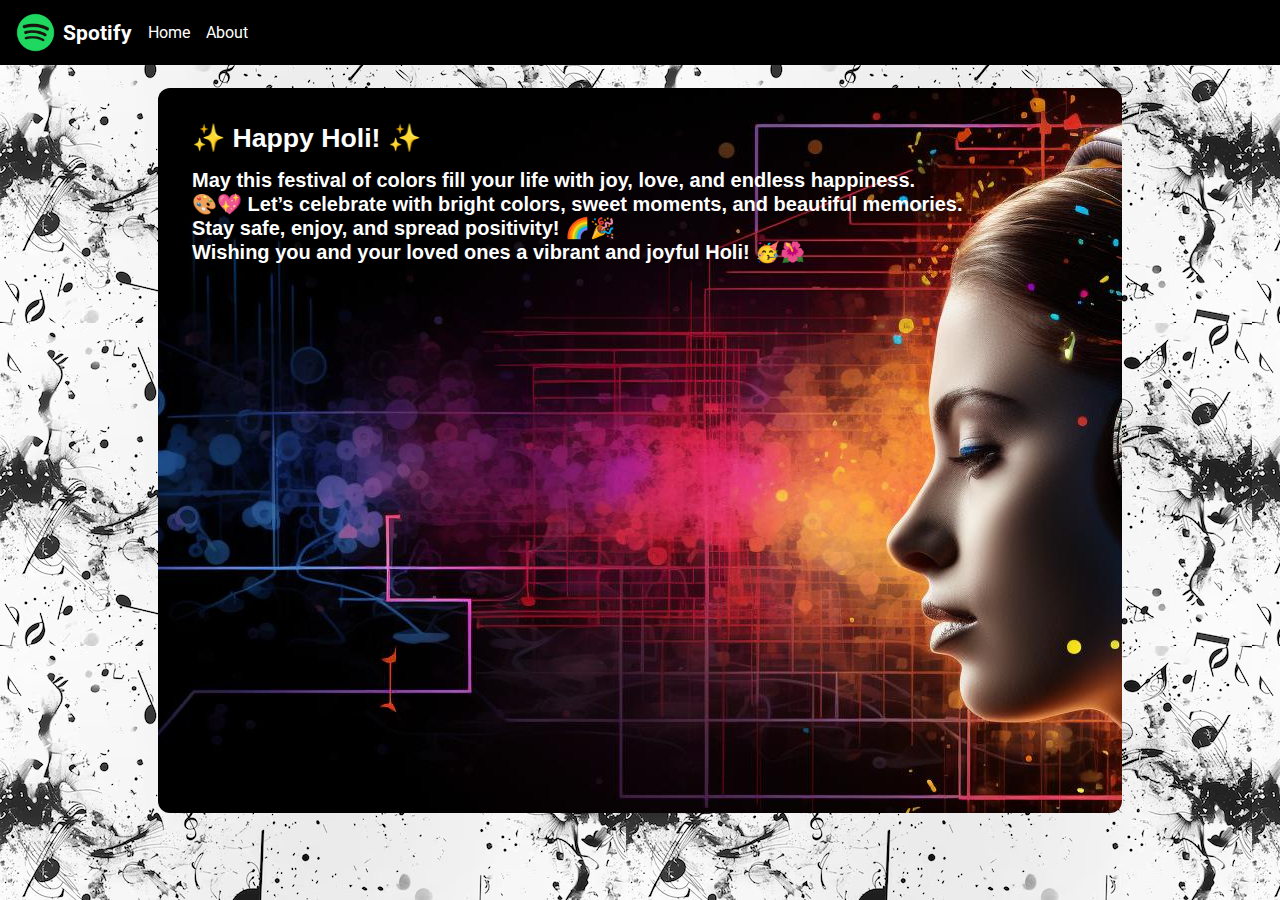
<file: about.html>
<!DOCTYPE html>
<html lang="en">
<head>

    <meta charset="UTF-8">
    <meta name="viewport" content="width=device-width, initial-scale=1.0">
    <title>about</title>
    <link rel="stylesheet" href="style.css">

</head>
<body>
    
    <nev>
        <ul>
            <li class="brand"><img src="logo.png" alt="Spotify">Spotify</li>
            <li class="Home"><a href=index.html>Home</a></li>
            <li class="about"><a href=about.html>About</a></li>
            
        </ul>
    </nev>

    <div class="container">
        <div class="about">
            
            <h1>✨ Happy Holi! ✨</h2>
                <br>
            <h2>May this festival of colors fill your life with joy, love, and endless happiness. <br>🎨💖 Let’s celebrate with bright colors, sweet moments, and beautiful memories.<br> Stay safe, enjoy, and spread positivity! 🌈🎉<br>
            Wishing you and your loved ones a vibrant and joyful Holi! 🥳🌺</h2>
        </div>
    </div>

</body>
</html>
</file>
<file: style.css>
@import url('https://fonts.googleapis.com/css2?family=Roboto:ital,wght@0,100;0,300;0,400;0,500;0,700;0,900;1,100;1,300;1,400;1,500;1,700;1,900&display=swap');


body{
  background-image: url('m.jpg');
  }

  *{
    margin: 0;
    padding: 0;


  }


  nev {
    font-family: "Roboto", serif;
    
  }

  nev ul{
    display: flex;
    align-items: center;


    list-style-type: none;
    height: 65px;
    background-color: black;
    color: white;
  }

    nev ul li {
        padding: 0 8px;
    }

  .brand img {
    width: 39px;
    
    padding: 0 8px;
  }

  .brand  {
    display: flex;
    align-items: center;
    font-weight: bolder;
    font-size: 1.3rem;
    
    
  }
  .Home a {
    color: white;
    text-decoration: none;
  }

  .about a {
    color: white;
    text-decoration: none;
  }


  .container {
    min-height: 73vh;
    background-color: black;
    color: white;
    font-family: 'varela Round' , sans-serif;
    font-size:smaller;
    display: flex;
    width: 70%;
    margin: 23px auto;
    border-radius: 12px;
    padding: 34px;
    background-image: url('BgMusic.jpg');
  }

  .bottom {
    position:sticky;
    height: 130px;
    background-color: black;
    color : white;
    bottom: 0;
    display: flex;
    justify-content: center; 
    align-items: center;
    flex-direction: column;
  }

  .icons{
    margin-top:14px ;
  }

  .icons i{
    cursor: pointer;
  }

  #myProgressBar {
    width: 65vw;
    text-align: center;
    cursor : pointer;
    

  } 

  .songItemsContainer{

    margin-top: 70px;

  }

  .songItems{
    height: 48px;
    display: flex;
    background-color:whitesmoke;
    color: black;
    margin: 11px 0;
    justify-content: space-between;
    align-items: center;
    border-radius: 20px;
    cursor: pointer;
  }

  .songItems.playing{
    background-color: black;
    color: white;
    
  }

  .songItems img{
    width: 43px ;
    margin: 0 23px;
    border-radius: 34px;
  }
  .timestamp{
    margin: 0 23px ;

  } 
  .timestamp i{
    cursor: pointer;
  }
  .songinfo{
    position: relative;
    font-family: 'varela Round' , sans-serif;
    
  }

  .volume{
    
    position: absolute;
    right: 17vw;
    
  } 


            /* media Query  */
  @media only screen and (max-width: 750px) {
    
    .icons{
      margin-top:14px ;
      right: 12vw;
    }
    
  }
</file>
